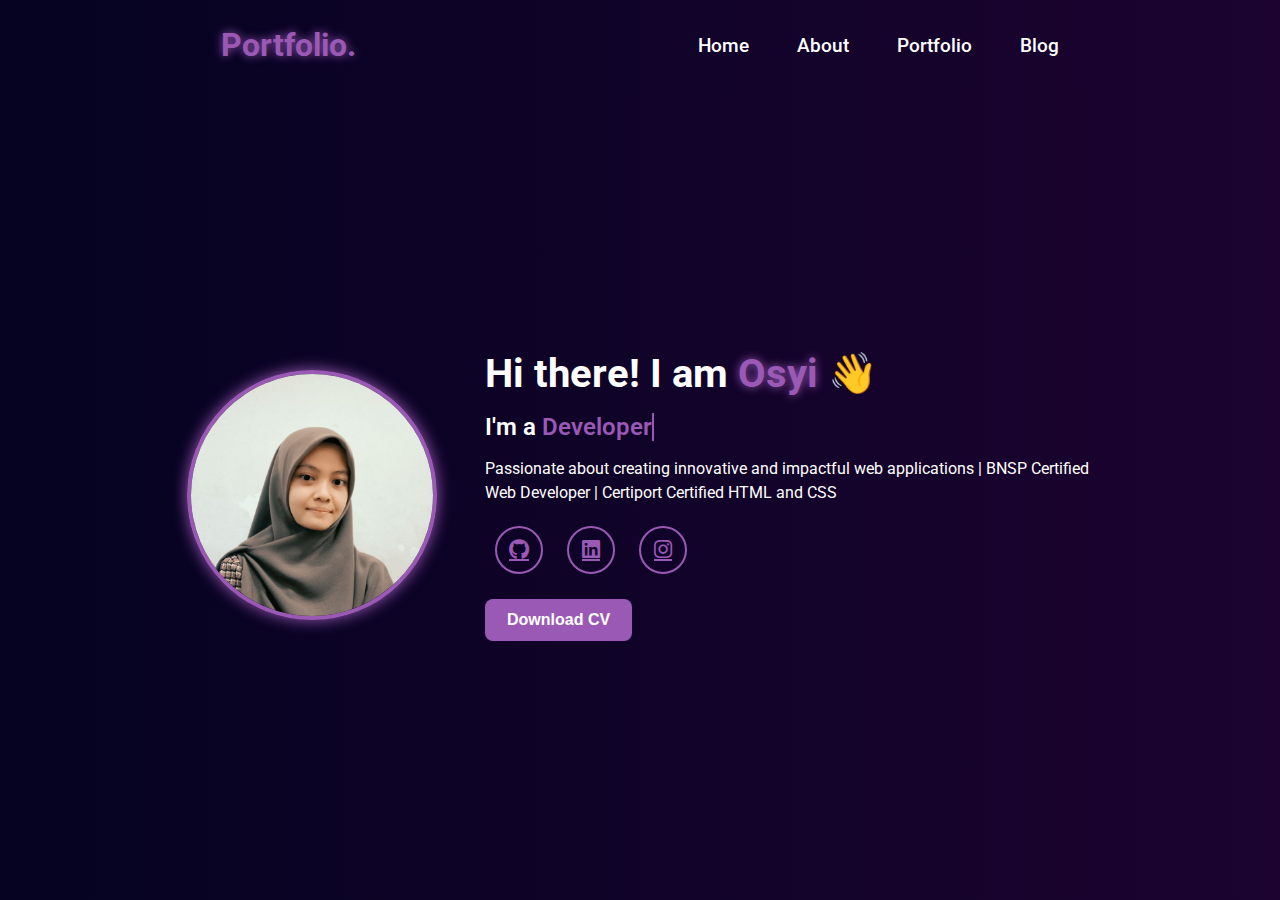
<file: index.html>
<!DOCTYPE html>
<html lang="en">
  <head>
    <meta charset="UTF-8" />
    <meta name="viewport" content="width=device-width, initial-scale=1.0" />
    <meta
      name="description"
      content="Fahma Rosyidah - Web Developer | BNSP Certified | Certiport Certified HTML & CSS"
    />
    <title>Fahma Rosyidah | Personal Website</title>
    <link rel="stylesheet" href="css/style.css" />
    <link
      rel="stylesheet"
      href="https://cdnjs.cloudflare.com/ajax/libs/font-awesome/6.5.1/css/all.min.css"
    />
  </head>
  <body>
    <header>
      <nav>
        <div class="navbar">
          <div class="logo"><span>Portfolio.</span></div>
          <ul class="nav-links">
            <li><a href="index.html">Home</a></li>
            <li><a href="about.html">About</a></li>
            <li><a href="portfolio.html">Portfolio</a></li>
            <li><a href="blog.html">Blog</a></li>
          </ul>
          <i class="fa-solid fa-bars hamburg" onclick="hamburg()"></i>
        </div>
        <div class="dropdown">
          <div class="links">
            <a href="index.html">Home</a>
            <a href="about.html">About</a>
            <a href="portfolio.html">Portfolio</a>
            <a href="blog.html">Blog</a>
            <i class="fa-solid fa-xmark cancel" onclick="cancel()"></i>
          </div>
        </div>
      </nav>
    </header>

    <section>
      <div class="hero">
        <div class="image">
          <img src="images/profile.jpg" alt="Foto Osyi" />
        </div>
        <div class="content">
          <h1>Hi there! I am <span>Osyi</span> 👋</h1>
          <div class="typewriter">I'm a <span></span></div>
          <p>
            Passionate about creating innovative and impactful web applications
            | BNSP Certified Web Developer | Certiport Certified HTML and CSS
          </p>
          <div class="social-links">
            <a href="https://github.com/frsyi/" target="_blank"
              ><i class="fa-brands fa-github"></i
            ></a>
            <a href="https://linkedin.com/in/fahma-rosyidah" target="_blank"
              ><i class="fa-brands fa-linkedin"></i
            ></a>
            <a href="https://www.instagram.com/frsyii__/" target="_blank"
              ><i class="fa-brands fa-instagram"></i
            ></a>
          </div>
          <div class="cv-btn">
            <a href="assets/CV_Osyi.pdf" target="_blank">
              <button>Download CV</button>
            </a>
          </div>
        </div>
      </div>
    </section>

    <script>
      function hamburg() {
        const navbar = document.querySelector(".dropdown");
        navbar.style.transform = "translateY(0px)";
      }
      function cancel() {
        const navbar = document.querySelector(".dropdown");
        navbar.style.transform = "translateY(-50px)";
      }
    </script>
  </body>
</html>
</file>
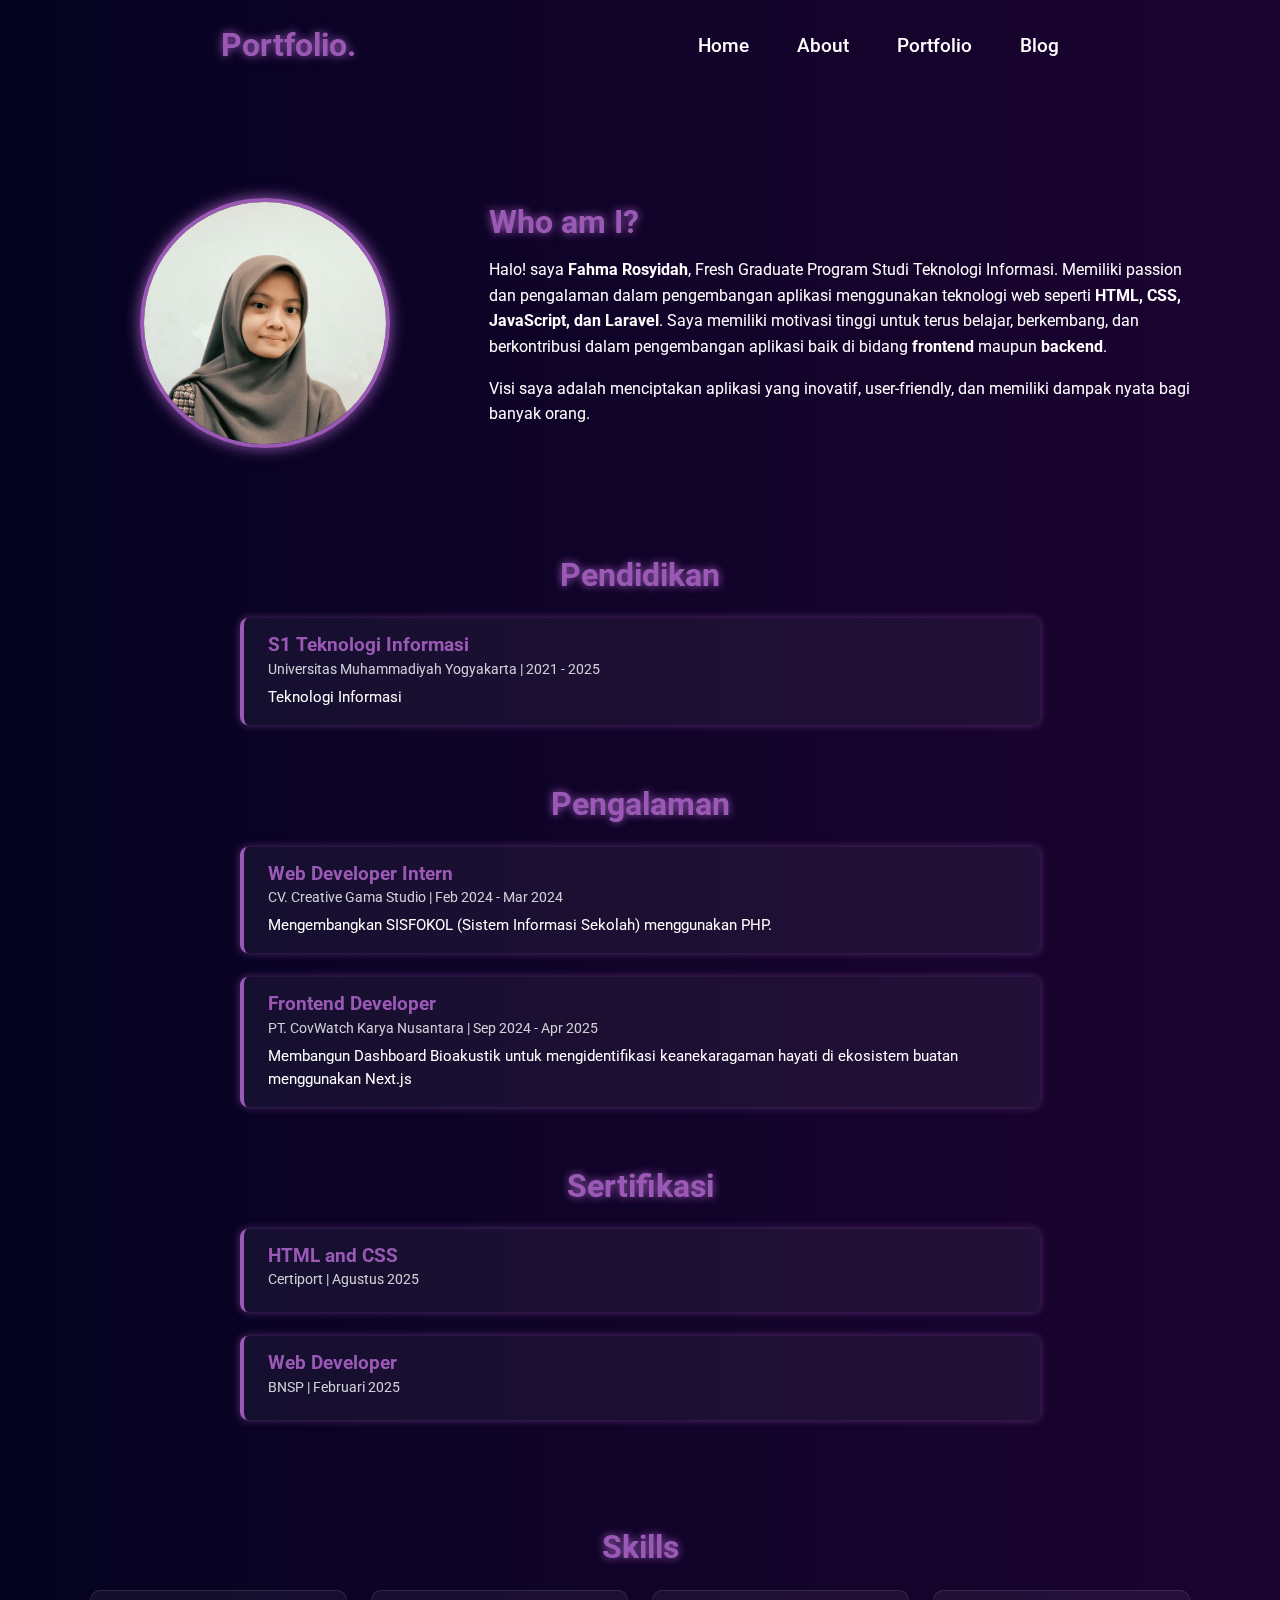
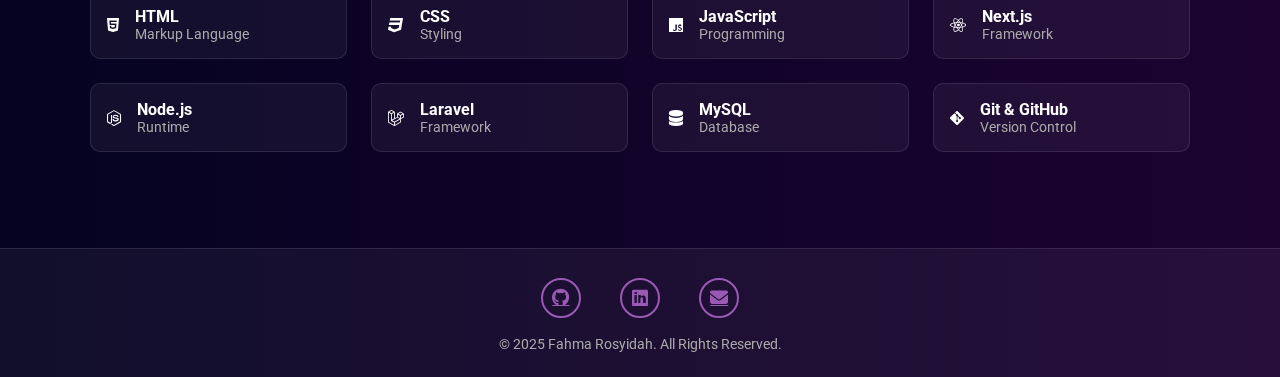
<file: about.html>
<!DOCTYPE html>
<html lang="en">
  <head>
    <meta charset="UTF-8" />
    <meta name="viewport" content="width=device-width, initial-scale=1.0" />
    <meta
      name="description"
      content="About Fahma Rosyidah - Web Developer | BNSP Certified | Certiport Certified HTML & CSS"
    />
    <title>About | Fahma Rosyidah</title>
    <link rel="stylesheet" href="css/style.css" />
    <link
      rel="stylesheet"
      href="https://cdnjs.cloudflare.com/ajax/libs/font-awesome/6.5.1/css/all.min.css"
    />
  </head>
  <body>
    <header>
      <nav>
        <div class="navbar">
          <div class="logo"><span>Portfolio.</span></div>
          <ul class="nav-links">
            <li><a href="index.html">Home</a></li>
            <li><a href="about.html">About</a></li>
            <li><a href="portfolio.html">Portfolio</a></li>
            <li><a href="blog.html">Blog</a></li>
          </ul>
          <i class="fa-solid fa-bars hamburg" onclick="hamburg()"></i>
        </div>
        <div class="dropdown">
          <div class="links">
            <a href="index.html">Home</a>
            <a href="about.html">About</a>
            <a href="portfolio.html">Portfolio</a>
            <a href="blog.html">Blog</a>
            <i class="fa-solid fa-xmark cancel" onclick="cancel()"></i>
          </div>
        </div>
      </nav>
    </header>

    <section class="about">
      <div class="about-container">
        <div class="about-image">
          <img src="images/profile.jpg" alt="Foto Osyi" />
        </div>
        <div class="about-content">
          <h1>Who am I?</h1>
          <p>
            Halo! saya <strong>Fahma Rosyidah</strong>, Fresh Graduate Program
            Studi Teknologi Informasi. Memiliki passion dan pengalaman dalam
            pengembangan aplikasi menggunakan teknologi web seperti
            <strong>HTML, CSS, JavaScript, dan Laravel</strong>. Saya memiliki
            motivasi tinggi untuk terus belajar, berkembang, dan berkontribusi
            dalam pengembangan aplikasi baik di bidang
            <strong>frontend</strong> maupun <strong>backend</strong>.
          </p>
          <p>
            Visi saya adalah menciptakan aplikasi yang inovatif, user-friendly,
            dan memiliki dampak nyata bagi banyak orang.
          </p>
        </div>
      </div>
    </section>

    <section class="education">
      <h2>Pendidikan</h2>
      <div class="timeline">
        <div class="timeline-item">
          <h3>S1 Teknologi Informasi</h3>
          <span>Universitas Muhammadiyah Yogyakarta | 2021 - 2025</span>
          <p>Teknologi Informasi</p>
        </div>
      </div>
    </section>

    <!-- Pengalaman -->
    <section class="experience">
      <h2>Pengalaman</h2>
      <div class="timeline">
        <div class="timeline-item">
          <h3>Web Developer Intern</h3>
          <span>CV. Creative Gama Studio | Feb 2024 - Mar 2024</span>
          <p>
            Mengembangkan SISFOKOL (Sistem Informasi Sekolah) menggunakan PHP.
          </p>
        </div>
        <div class="timeline-item">
          <h3>Frontend Developer</h3>
          <span>PT. CovWatch Karya Nusantara | Sep 2024 - Apr 2025</span>
          <p>
            Membangun Dashboard Bioakustik untuk mengidentifikasi keanekaragaman
            hayati di ekosistem buatan menggunakan Next.js
          </p>
        </div>
      </div>
    </section>

    <!-- Sertifikasi -->
    <section class="certification">
      <h2>Sertifikasi</h2>
      <div class="timeline">
        <div class="timeline-item">
          <h3>HTML and CSS</h3>
          <span>Certiport | Agustus 2025</span>
        </div>
        <div class="timeline-item">
          <h3>Web Developer</h3>
          <span>BNSP | Februari 2025</span>
        </div>
      </div>
    </section>

    <!-- Skill -->
    <section class="skills">
      <h2>Skills</h2>
      <div class="skill-grid">
        <div class="skill-card">
          <i class="fa-brands fa-html5"></i>
          <div>
            <h3>HTML</h3>
            <p>Markup Language</p>
          </div>
        </div>

        <div class="skill-card">
          <i class="fa-brands fa-css3"></i>
          <div>
            <h3>CSS</h3>
            <p>Styling</p>
          </div>
        </div>

        <div class="skill-card">
          <i class="fa-brands fa-js"></i>
          <div>
            <h3>JavaScript</h3>
            <p>Programming</p>
          </div>
        </div>

        <div class="skill-card">
          <i class="fa-brands fa-react"></i>
          <div>
            <h3>Next.js</h3>
            <p>Framework</p>
          </div>
        </div>

        <div class="skill-card">
          <i class="fa-brands fa-node-js"></i>
          <div>
            <h3>Node.js</h3>
            <p>Runtime</p>
          </div>
        </div>

        <div class="skill-card">
          <i class="fa-brands fa-laravel"></i>
          <div>
            <h3>Laravel</h3>
            <p>Framework</p>
          </div>
        </div>

        <div class="skill-card">
          <i class="fa-solid fa-database"></i>
          <div>
            <h3>MySQL</h3>
            <p>Database</p>
          </div>
        </div>

        <div class="skill-card">
          <i class="fa-brands fa-git-alt"></i>
          <div>
            <h3>Git & GitHub</h3>
            <p>Version Control</p>
          </div>
        </div>
      </div>
    </section>

    <footer>
      <div class="footer-container">
        <div class="social-links">
          <a href="https://github.com/username" target="_blank"
            ><i class="fab fa-github"></i
          ></a>
          <a href="https://linkedin.com/in/username" target="_blank"
            ><i class="fab fa-linkedin"></i
          ></a>
          <a href="mailto:emailkamu@gmail.com"
            ><i class="fas fa-envelope"></i
          ></a>
        </div>
        <p>&copy; 2025 Fahma Rosyidah. All Rights Reserved.</p>
      </div>
    </footer>

    <script>
      window.addEventListener("scroll", function () {
        const nav = document.querySelector("nav");
        if (window.scrollY > 50) {
          nav.classList.add("scrolled");
        } else {
          nav.classList.remove("scrolled");
        }
      });
    </script>
    <script>
      function hamburg() {
        const navbar = document.querySelector(".dropdown");
        navbar.style.transform = "translateY(0px)";
      }
      function cancel() {
        const navbar = document.querySelector(".dropdown");
        navbar.style.transform = "translateY(-50px)";
      }
    </script>
  </body>
</html>
</file>
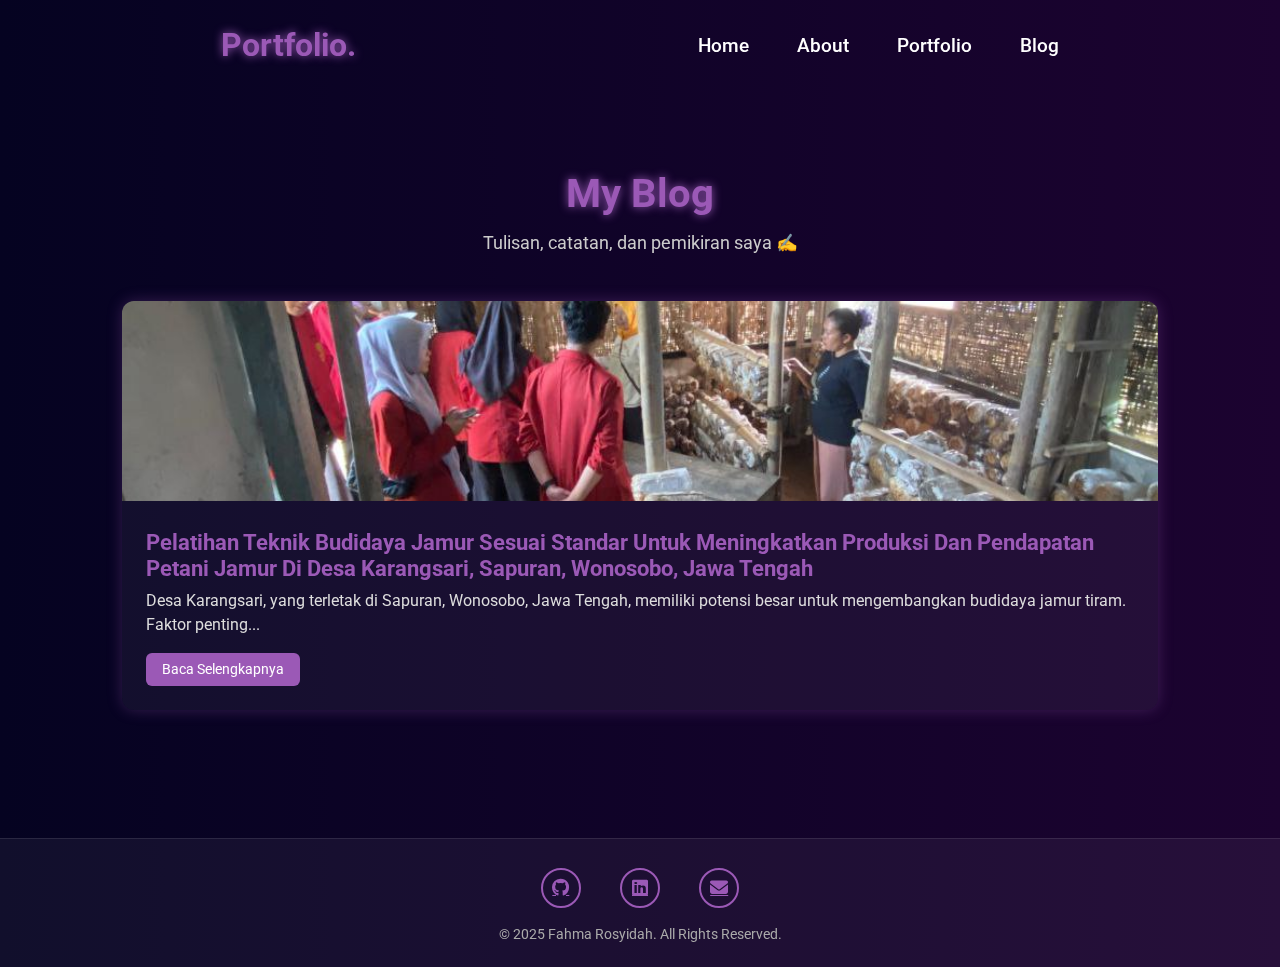
<file: blog.html>
<!DOCTYPE html>
<html lang="en">
  <head>
    <meta charset="UTF-8" />
    <meta name="viewport" content="width=device-width, initial-scale=1.0" />
    <title>Blog | Fahma Rosyidah</title>
    <link rel="stylesheet" href="css/style.css" />
    <link
      rel="stylesheet"
      href="https://cdnjs.cloudflare.com/ajax/libs/font-awesome/6.5.1/css/all.min.css"
    />
  </head>
  <body>
    <header>
      <nav>
        <div class="navbar">
          <div class="logo"><span>Portfolio.</span></div>
          <ul class="nav-links">
            <li><a href="index.html">Home</a></li>
            <li><a href="about.html">About</a></li>
            <li><a href="portfolio.html">Portfolio</a></li>
            <li><a href="blog.html">Blog</a></li>
          </ul>
          <i class="fa-solid fa-bars hamburg" onclick="hamburg()"></i>
        </div>
        <div class="dropdown">
          <div class="links">
            <a href="index.html">Home</a>
            <a href="about.html">About</a>
            <a href="portfolio.html">Portfolio</a>
            <a href="blog.html">Blog</a>
            <i class="fa-solid fa-xmark cancel" onclick="cancel()"></i>
          </div>
        </div>
      </nav>
    </header>

    <section class="blog">
      <h1>My Blog</h1>
      <p class="subtitle">Tulisan, catatan, dan pemikiran saya ✍️</p>

      <div class="blog-grid">
        <div class="blog-card">
          <img src="images/jamur.jpg" alt="Artikel 1" />
          <div class="blog-content">
            <h3>
              Pelatihan Teknik Budidaya Jamur Sesuai Standar Untuk Meningkatkan
              Produksi Dan Pendapatan Petani Jamur Di Desa Karangsari, Sapuran,
              Wonosobo, Jawa Tengah
            </h3>
            <p>
              Desa Karangsari, yang terletak di Sapuran, Wonosobo, Jawa Tengah,
              memiliki potensi besar untuk mengembangkan budidaya jamur tiram.
              Faktor penting...
            </p>
            <a href="assets/Jurnal.pdf" target="_blank" class="read-more"
              >Baca Selengkapnya</a
            >
          </div>
        </div>
      </div>
    </section>

    <footer>
      <div class="footer-container">
        <div class="social-links">
          <a href="https://github.com/username" target="_blank"
            ><i class="fab fa-github"></i
          ></a>
          <a href="https://linkedin.com/in/username" target="_blank"
            ><i class="fab fa-linkedin"></i
          ></a>
          <a href="mailto:emailkamu@gmail.com"
            ><i class="fas fa-envelope"></i
          ></a>
        </div>
        <p>&copy; 2025 Fahma Rosyidah. All Rights Reserved.</p>
      </div>
    </footer>

    <script>
      window.addEventListener("scroll", function () {
        const nav = document.querySelector("nav");
        if (window.scrollY > 50) {
          nav.classList.add("scrolled");
        } else {
          nav.classList.remove("scrolled");
        }
      });
    </script>
    <script>
      function hamburg() {
        const navbar = document.querySelector(".dropdown");
        navbar.style.transform = "translateY(0px)";
      }
      function cancel() {
        const navbar = document.querySelector(".dropdown");
        navbar.style.transform = "translateY(-50px)";
      }
    </script>
  </body>
</html>
</file>
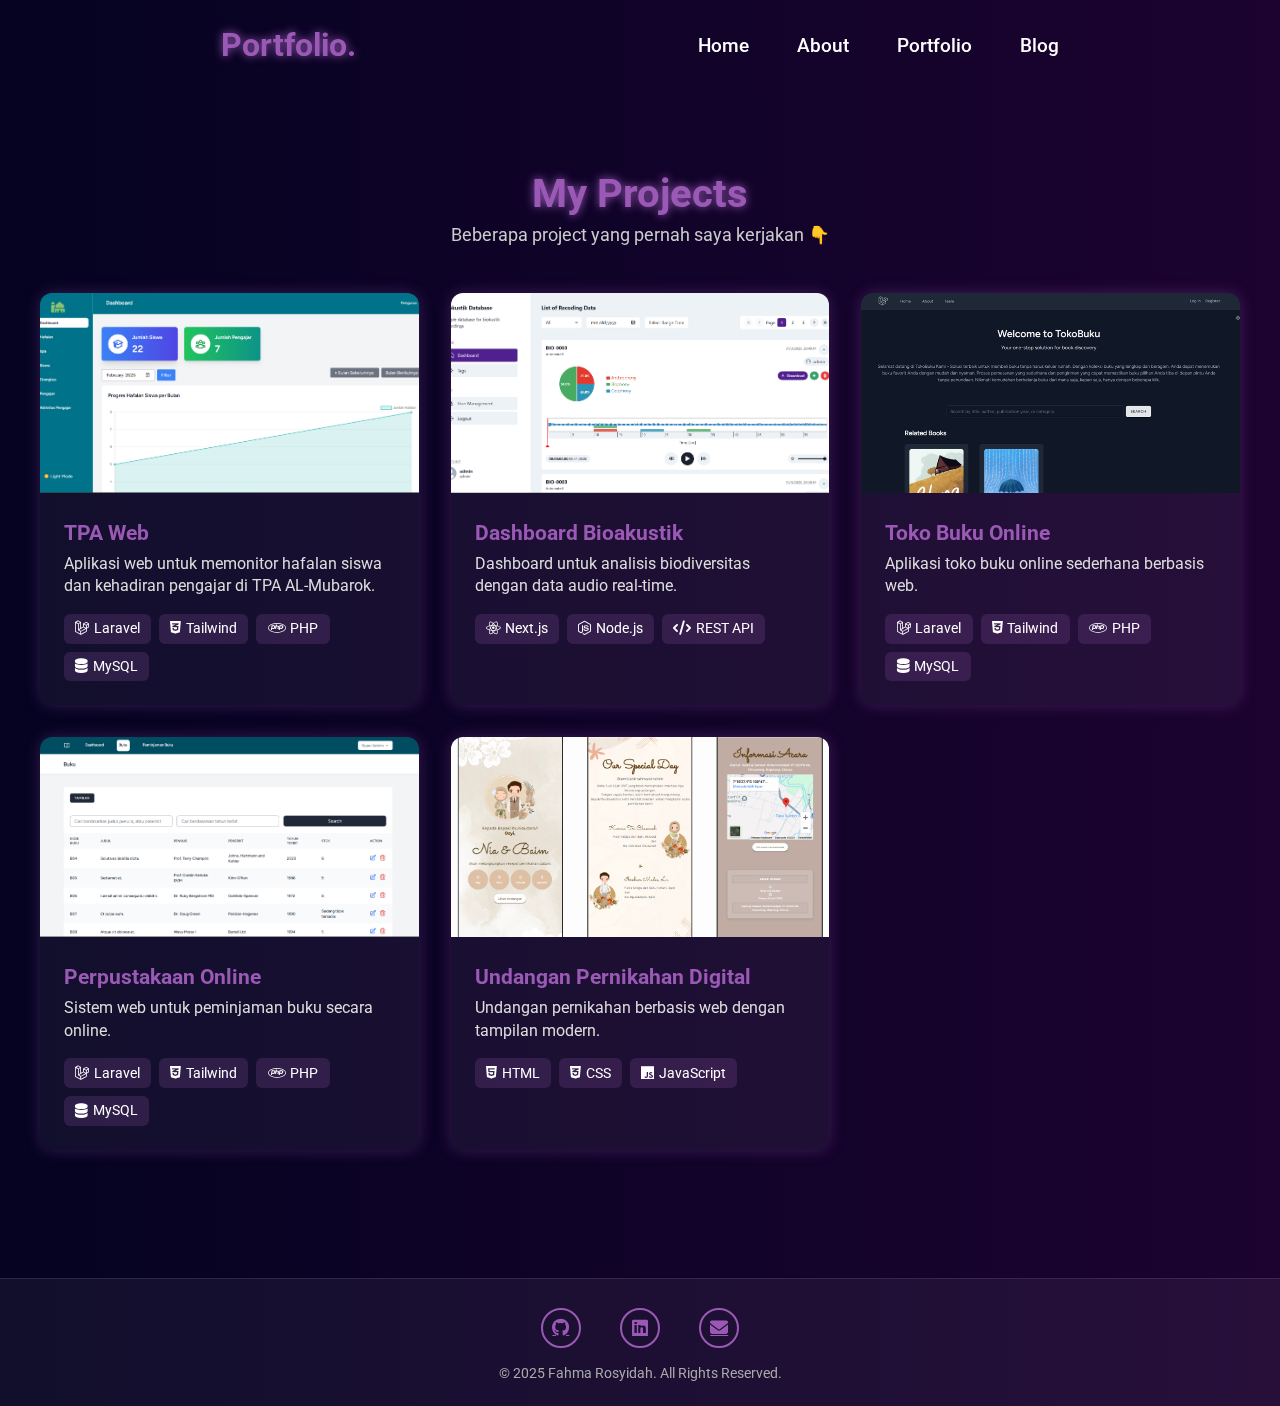
<file: portfolio.html>
<!DOCTYPE html>
<html lang="en">
  <head>
    <meta charset="UTF-8" />
    <meta name="viewport" content="width=device-width, initial-scale=1.0" />
    <meta
      name="description"
      content="Portfolio Projects - Fahma Rosyidah | Web Developer"
    />
    <title>Portfolio | Fahma Rosyidah</title>
    <link rel="stylesheet" href="css/style.css" />
    <link
      rel="stylesheet"
      href="https://cdnjs.cloudflare.com/ajax/libs/font-awesome/6.5.1/css/all.min.css"
    />
  </head>
  <body>
    <header>
      <nav>
        <div class="navbar">
          <div class="logo"><span>Portfolio.</span></div>
          <ul class="nav-links">
            <li><a href="index.html">Home</a></li>
            <li><a href="about.html">About</a></li>
            <li><a href="portfolio.html">Portfolio</a></li>
            <li><a href="blog.html">Blog</a></li>
          </ul>
          <i class="fa-solid fa-bars hamburg" onclick="hamburg()"></i>
        </div>
        <div class="dropdown">
          <div class="links">
            <a href="index.html">Home</a>
            <a href="about.html">About</a>
            <a href="portfolio.html">Portfolio</a>
            <a href="blog.html">Blog</a>
            <i class="fa-solid fa-xmark cancel" onclick="cancel()"></i>
          </div>
        </div>
      </nav>
    </header>

    <section class="portfolio">
      <h1>My Projects</h1>
      <p class="subtitle">Beberapa project yang pernah saya kerjakan 👇</p>

      <div class="portfolio-grid">
        <div class="portfolio-card">
          <img src="images/tpa.png" alt="Project TPA" />
          <div class="card-content">
            <h3>TPA Web</h3>
            <p>
              Aplikasi web untuk memonitor hafalan siswa dan kehadiran pengajar
              di TPA AL-Mubarok.
            </p>
            <div class="tools">
              <span><i class="fa-brands fa-laravel"></i> Laravel</span>
              <span><i class="fa-brands fa-css3-alt"></i> Tailwind</span>
              <span><i class="fa-brands fa-php"></i> PHP</span>
              <span><i class="fa-solid fa-database"></i> MySQL</span>
            </div>
          </div>
        </div>

        <div class="portfolio-card">
          <img src="images/bioakustik.png" alt="Dashboard Bioakustik" />
          <div class="card-content">
            <h3>Dashboard Bioakustik</h3>
            <p>
              Dashboard untuk analisis biodiversitas dengan data audio
              real-time.
            </p>
            <div class="tools">
              <span><i class="fa-brands fa-react"></i> Next.js</span>
              <span><i class="fa-brands fa-node-js"></i> Node.js</span>
              <span><i class="fa-solid fa-code"></i> REST API</span>
            </div>
          </div>
        </div>

        <div class="portfolio-card">
          <img src="images/toko-buku.png" alt="Toko Buku Online" />
          <div class="card-content">
            <h3>Toko Buku Online</h3>
            <p>Aplikasi toko buku online sederhana berbasis web.</p>
            <div class="tools">
              <span><i class="fa-brands fa-laravel"></i> Laravel</span>
              <span><i class="fa-brands fa-css3-alt"></i> Tailwind</span>
              <span><i class="fa-brands fa-php"></i> PHP</span>
              <span><i class="fa-solid fa-database"></i> MySQL</span>
            </div>
          </div>
        </div>

        <div class="portfolio-card">
          <img src="images/perpustakaan.png" alt="Perpustakaan Online" />
          <div class="card-content">
            <h3>Perpustakaan Online</h3>
            <p>Sistem web untuk peminjaman buku secara online.</p>
            <div class="tools">
              <span><i class="fa-brands fa-laravel"></i> Laravel</span>
              <span><i class="fa-brands fa-css3-alt"></i> Tailwind</span>
              <span><i class="fa-brands fa-php"></i> PHP</span>
              <span><i class="fa-solid fa-database"></i> MySQL</span>
            </div>
          </div>
        </div>

        <div class="portfolio-card">
          <img src="images/undangan.png" alt="Undangan Pernikahan Digital" />
          <div class="card-content">
            <h3>Undangan Pernikahan Digital</h3>
            <p>Undangan pernikahan berbasis web dengan tampilan modern.</p>
            <div class="tools">
              <span><i class="fa-brands fa-html5"></i> HTML</span>
              <span><i class="fa-brands fa-css3-alt"></i> CSS</span>
              <span><i class="fa-brands fa-js"></i> JavaScript</span>
            </div>
          </div>
        </div>
      </div>
    </section>

    <footer>
      <div class="footer-container">
        <div class="social-links">
          <a href="https://github.com/username" target="_blank"
            ><i class="fab fa-github"></i
          ></a>
          <a href="https://linkedin.com/in/username" target="_blank"
            ><i class="fab fa-linkedin"></i
          ></a>
          <a href="mailto:emailkamu@gmail.com"
            ><i class="fas fa-envelope"></i
          ></a>
        </div>
        <p>&copy; 2025 Fahma Rosyidah. All Rights Reserved.</p>
      </div>
    </footer>

    <script>
      window.addEventListener("scroll", function () {
        const nav = document.querySelector("nav");
        if (window.scrollY > 50) {
          nav.classList.add("scrolled");
        } else {
          nav.classList.remove("scrolled");
        }
      });
    </script>
    <script>
      function hamburg() {
        const navbar = document.querySelector(".dropdown");
        navbar.style.transform = "translateY(0px)";
      }
      function cancel() {
        const navbar = document.querySelector(".dropdown");
        navbar.style.transform = "translateY(-50px)";
      }
    </script>
  </body>
</html>
</file>
<file: css/style.css>
@import url("https://fonts.googleapis.com/css2?family=Roboto:wght@400;500;700;900&display=swap");

:root {
  --primary-color: #9b59b6;
}

* {
  margin: 0;
  padding: 0;
  box-sizing: border-box;
}

html {
  overflow-x: hidden;
}

body {
  font-family: "Roboto", sans-serif;
  width: 100%;
  height: 100vh;
  background: linear-gradient(to right, #050321, #1c0330);
  color: white;
  padding-top: 10vh;
}

/* Navbar */
nav {
  width: 100%;
  height: 10vh;
  position: fixed;
  top: 0;
  left: 0;
  z-index: 1000;
  padding: 10px 50px;
  background: linear-gradient(to right, #050321, #1c0330);
}

nav.scrolled {
  background: rgba(5, 3, 33, 0.7);
  backdrop-filter: blur(8px);
}

.navbar {
  width: 100%;
  height: 100%;
  display: flex;
  justify-content: space-around;
  align-items: center;
}

.logo {
  color: white;
  font-size: 2rem;
  font-weight: bolder;
}

.logo span {
  color: var(--primary-color);
  text-shadow: 0 0 10px var(--primary-color);
}

.hamburg,
.cancel {
  cursor: pointer;
  position: absolute;
  right: 15px;
  top: 10px;
  color: white;
  font-size: 2rem;
  display: none !important;
}

.nav-links {
  display: flex;
  gap: 3rem;
  align-items: center;
  list-style: none;
}

.nav-links a {
  position: relative;
  color: white;
  text-decoration: none;
  font-size: 1.2rem;
  font-weight: 500;
  transform: 0.3s linear;
}

.nav-links a::before {
  position: absolute;
  content: "";
  bottom: -3px;
  left: 0;
  width: 0%;
  height: 3px;
  background-color: var(--primary-color);
  transition: 0.2s linear;
}

.nav-links a:hover::before {
  width: 100%;
}

.nav-links a:hover {
  color: var(--primary-color);
}

.dropdown {
  z-index: 100;
  position: absolute;
  top: 0;
  transform: translateY(-500px);
  width: 100%;
  height: auto;
  backdrop-filter: brightness(40%) blur(3px);
  box-shadow: 0 0 20px white;
  transition: 0.2s linear;
}

.dropdown .links a {
  color: white;
  display: flex;
  text-decoration: none;
  justify-content: center;
  align-items: center;
  padding: 15px 0;
  transition: 0.2s linear;
}

.dropdown .links a:hover {
  background-color: var(--primary-color);
}

section {
  width: 100%;
}

section + section {
  margin-top: 60px;
}

/* Hero Section */
.hero {
  width: 100%;
  height: 90vh;
  display: flex;
  align-items: center;
  justify-content: center;
  gap: 3rem;
  padding: 2rem;
}

.hero .image {
  width: 250px;
  height: 250px;
  display: flex;
  justify-content: center;
  align-items: center;
}

.hero .image img {
  width: 100%;
  height: 100%;
  object-fit: cover;
  border-radius: 50%;
  border: 4px solid var(--primary-color);
  box-shadow: 0 0 15px var(--primary-color);
}

.hero .content {
  width: 50%;
  min-height: 100px;
}

.hero .content h1 {
  font-size: 2.5rem;
  margin-bottom: 1rem;
}

.hero .content h1 span {
  color: var(--primary-color);
  text-shadow: 0 0 10px var(--primary-color);
}

/* Typewriter */
.content .typewriter {
  font-weight: 600;
  font-size: 1.5rem;
  margin-bottom: 1rem;
}

.content .typewriter span {
  color: var(--primary-color);
  font-size: 1.5rem;
  position: relative;
}

.typewriter span::before {
  content: "Developer";
  animation: words 6s infinite;
}

.typewriter span::after {
  content: "";
  position: absolute;
  width: 100%;
  height: 100%;
  border-left: 2px solid var(--primary-color);
  animation: cursor 0.6s infinite;
}

@keyframes cursor {
  50% {
    border-color: transparent;
  }
}

@keyframes words {
  0%,
  50% {
    content: "Web Developer";
  }
  51%,
  100% {
    content: "Fullstack Developer";
  }
}

.content p {
  font-size: 1rem;
  margin: 1rem 0;
  line-height: 1.5;
}

.social-links a {
  display: inline-flex;
  justify-content: center;
  align-items: center;
  width: 3rem;
  height: 3rem;
  border: 2px solid var(--primary-color);
  border-radius: 50%;
  color: var(--primary-color);
  margin: 5px 10px;
  font-size: 1.3rem;
  transition: all 0.3s ease;
}

.social-links a:hover {
  transform: scale(1.2);
  color: white;
  background-color: var(--primary-color);
  box-shadow: 0 0 10px var(--primary-color);
}

/* Button */
.cv-btn button {
  padding: 10px 20px;
  margin-top: 20px;
  color: white;
  background-color: var(--primary-color);
  border: 2px solid transparent;
  outline: none;
  font-size: 1rem;
  font-weight: 700;
  border-radius: 8px;
  cursor: pointer;
  transition: 0.3s;
}

.cv-btn button:hover {
  color: var(--primary-color);
  border: 2px solid var(--primary-color);
  background-color: transparent;
  font-weight: 700;
  box-shadow: 0 0 15px var(--primary-color);
}

/* About Section */
.about {
  width: 100%;
  min-height: auto;
  display: flex;
  align-items: center;
  justify-content: center;
  padding: 3rem 2rem;
  margin-top: 60px;
}

.about-container {
  display: flex;
  align-items: center;
  justify-content: center;
  gap: 3rem;
  max-width: 1100px;
  width: 100%;
  flex-wrap: wrap;
}

.about-image {
  flex: 1;
  display: flex;
  justify-content: center;
}

.about-image img {
  width: 250px;
  height: 250px;
  object-fit: cover;
  border-radius: 50%;
  border: 4px solid var(--primary-color);
  box-shadow: 0 0 15px var(--primary-color);
}

.about-content {
  flex: 2;
}

.about-content h1 {
  font-size: 2rem;
  margin-bottom: 1rem;
  color: var(--primary-color);
  text-shadow: 0 0 10px var(--primary-color);
}

.about-content p {
  margin-bottom: 1rem;
  line-height: 1.6;
  font-size: 1rem;
}

section h2 {
  font-size: 2rem;
  margin-bottom: 1.5rem;
  text-align: center;
  color: var(--primary-color);
  text-shadow: 0 0 8px var(--primary-color);
}

.timeline {
  max-width: 800px;
  margin: 0 auto;
  display: flex;
  flex-direction: column;
  gap: 1.5rem;
}

.timeline-item {
  background: rgba(255, 255, 255, 0.05);
  padding: 1rem 1.5rem;
  border-left: 4px solid var(--primary-color);
  border-radius: 8px;
  box-shadow: 0 0 8px rgba(155, 89, 182, 0.5);
}

.timeline-item::before {
  content: "";
  position: absolute;
  left: -10px;
  top: 15px;
  width: 12px;
  height: 12px;
  background: var(--primary-color);
  border-radius: 50%;
  box-shadow: 0 0 8px var(--primary-color);
}

.timeline-item h3 {
  margin-bottom: 0.3rem;
  color: var(--primary-color);
}

.timeline-item span {
  font-size: 0.9rem;
  opacity: 0.8;
  display: block;
  margin-bottom: 0.5rem;
}

.timeline-item p {
  line-height: 1.5;
  font-size: 0.95rem;
}

.skills {
  padding: 3rem 2rem;
}

.skill-grid {
  max-width: 1100px;
  margin: 0 auto;
  display: grid;
  grid-template-columns: repeat(auto-fit, minmax(240px, 1fr));
  gap: 1.5rem;
}

.skill-card {
  background: rgba(255, 255, 255, 0.05);
  border: 1px solid rgba(255, 255, 255, 0.1);
  border-radius: 10px;
  padding: 1rem;
  display: flex;
  align-items: center;
  gap: 1rem;
  transition: all 0.3s ease;
}

.skill-card img {
  width: 40px;
  height: 40px;
  object-fit: contain;
}

.skill-card h3 {
  font-size: 1rem;
  color: #fff;
}

.skill-card p {
  font-size: 0.85rem;
  color: #aaa;
}

.skill-card:hover {
  transform: translateY(-5px);
  border-color: var(--primary-color);
  box-shadow: 0 0 12px var(--primary-color);
}

/* Portfolio */
.portfolio {
  padding: 5rem 2rem;
  text-align: center;
}

.portfolio h1 {
  font-size: 2.5rem;
  margin-bottom: 0.5rem;
  color: var(--primary-color);
  text-shadow: 0 0 10px var(--primary-color);
}

.portfolio .subtitle {
  font-size: 1.1rem;
  color: #ccc;
  margin-bottom: 3rem;
}

.portfolio-grid {
  display: grid;
  grid-template-columns: repeat(auto-fit, minmax(300px, 1fr));
  max-width: 1200px;
  margin: 0 auto;
  gap: 2rem;
}

/* Maksimal 3 card per baris */
@media (min-width: 992px) {
  .portfolio-grid {
    grid-template-columns: repeat(3, 1fr);
  }
}

.portfolio-card {
  background: rgba(255, 255, 255, 0.05);
  border-radius: 12px;
  overflow: hidden;
  box-shadow: 0 0 15px rgba(155, 89, 182, 0.3);
  transition: transform 0.3s ease;
}

.portfolio-card:hover {
  transform: translateY(-8px);
}

.portfolio-card img {
  width: 100%;
  height: 200px;
  object-fit: cover;
}

.card-content {
  padding: 1.5rem;
  text-align: left;
}

.card-content h3 {
  font-size: 1.3rem;
  margin-bottom: 0.5rem;
  color: var(--primary-color);
}

.card-content p {
  font-size: 1rem;
  color: #ddd;
  margin-bottom: 1rem;
  line-height: 1.4;
}

/* Tools list */
.tools {
  display: flex;
  flex-wrap: wrap;
  gap: 0.5rem;
}

.tools span {
  display: inline-flex;
  align-items: center;
  gap: 0.3rem;
  font-size: 0.9rem;
  background: rgba(155, 89, 182, 0.2);
  padding: 0.4rem 0.7rem;
  border-radius: 6px;
  color: #fff;
  transition: background 0.3s ease;
}

.tools span:hover {
  background: var(--primary-color);
}

/* Blog Section */
.blog {
  padding: 5rem 2rem;
  max-width: 1100px;
  margin: auto;
}

.blog h1 {
  text-align: center;
  font-size: 2.5rem;
  color: var(--primary-color);
  margin-bottom: 1rem;
  text-shadow: 0 0 10px var(--primary-color);
}

.blog .subtitle {
  text-align: center;
  font-size: 1.1rem;
  color: #ccc;
  margin-bottom: 3rem;
}

.blog-grid {
  display: grid;
  grid-template-columns: repeat(auto-fit, minmax(300px, 1fr));
  gap: 2rem;
}

.blog-card {
  background: rgba(255, 255, 255, 0.05);
  border-radius: 12px;
  overflow: hidden;
  box-shadow: 0 0 15px rgba(155, 89, 182, 0.3);
  transition: transform 0.3s ease;
}

.blog-card:hover {
  transform: translateY(-8px);
}

.blog-card img {
  width: 100%;
  height: 200px;
  object-fit: cover;
}

.blog-content {
  padding: 1.5rem;
}

.blog-content h3 {
  font-size: 1.4rem;
  color: var(--primary-color);
  margin-bottom: 0.5rem;
}

.blog-content p {
  color: #ddd;
  font-size: 1rem;
  line-height: 1.5;
  margin-bottom: 1rem;
}

.read-more {
  display: inline-block;
  padding: 0.5rem 1rem;
  font-size: 0.9rem;
  border-radius: 6px;
  color: white;
  background: var(--primary-color);
  text-decoration: none;
  transition: background 0.3s ease;
}

.read-more:hover {
  background: #7d3c98;
}

footer {
  background-color: #222;
  color: #fff;
  text-align: center;
  padding: 20px 10px;
  margin-top: 40px;
}

/* Footer */
footer {
  width: 100%;
  background: rgba(255, 255, 255, 0.05);
  padding: 1.5rem 5%;
  text-align: center;
  margin-top: 3rem;
  border-top: 1px solid rgba(255, 255, 255, 0.1);
}

footer .footer-container {
  display: flex;
  flex-direction: column;
  align-items: center;
  gap: 0.8rem;
}

footer p {
  color: #aaa;
  font-size: 0.9rem;
}

footer .social-links {
  display: flex;
  gap: 1.2rem;
}

footer .social-links a {
  display: flex;
  align-items: center;
  justify-content: center;
  width: 40px;
  height: 40px;
  border-radius: 50%;
  font-size: 18px;
  color: var(--primary-color);
  border: 2px solid var(--primary-color);
  transition: 0.3s;
}

footer .social-links a:hover {
  color: #fff;
  transform: scale(1.2);
  text-shadow: 0 0 10px var(--primary-color);
}

/* Responsive*/
@media (max-width: 768px) {
  body {
    overflow-y: visible;
  }

  nav .logo {
    position: absolute;
    top: 16px;
    left: 15px;
    font-size: 1.5rem;
  }

  .hero {
    display: flex;
    flex-direction: column;
    text-align: center;
    align-items: center;
  }

  .nav-links {
    display: none;
  }

  .hamburg,
  .cancel {
    display: block !important;
  }

  .hero .content {
    width: 80%;
    text-align: center;
  }

  .social-links a {
    width: 35px;
    height: 35px;
    font-size: 16px;
  }

  .hero .image {
    width: 200px;
    height: 200px;
    margin-bottom: 0px;
  }

  .about {
    margin-top: 20px;
  }
  .about-container {
    flex-direction: column;
    text-align: center;
  }

  .about-image img {
    width: 200px;
    height: 200px;
  }

  .about-content {
    flex: none;
    width: 100%;
  }

  .timeline {
    padding: 0 1.2rem;
  }

  .timeline-item {
    margin-bottom: 1.5rem;

    .timeline-content {
      padding: 1rem;
    }
  }

  .blog h1 {
    font-size: 2rem;
  }

  .blog .subtitle {
    font-size: 1rem;
  }

  .blog-content h3 {
    font-size: 1.1rem;
  }

  .blog-content p {
    font-size: 0.9rem;
    line-height: 1.4;
  }

  .read-more {
    font-size: 0.85rem;
    padding: 0.4rem 0.8rem;
  }

  footer .social-links a {
    width: 30px;
    height: 30px;
    font-size: 16px;
  }
}
</file>
